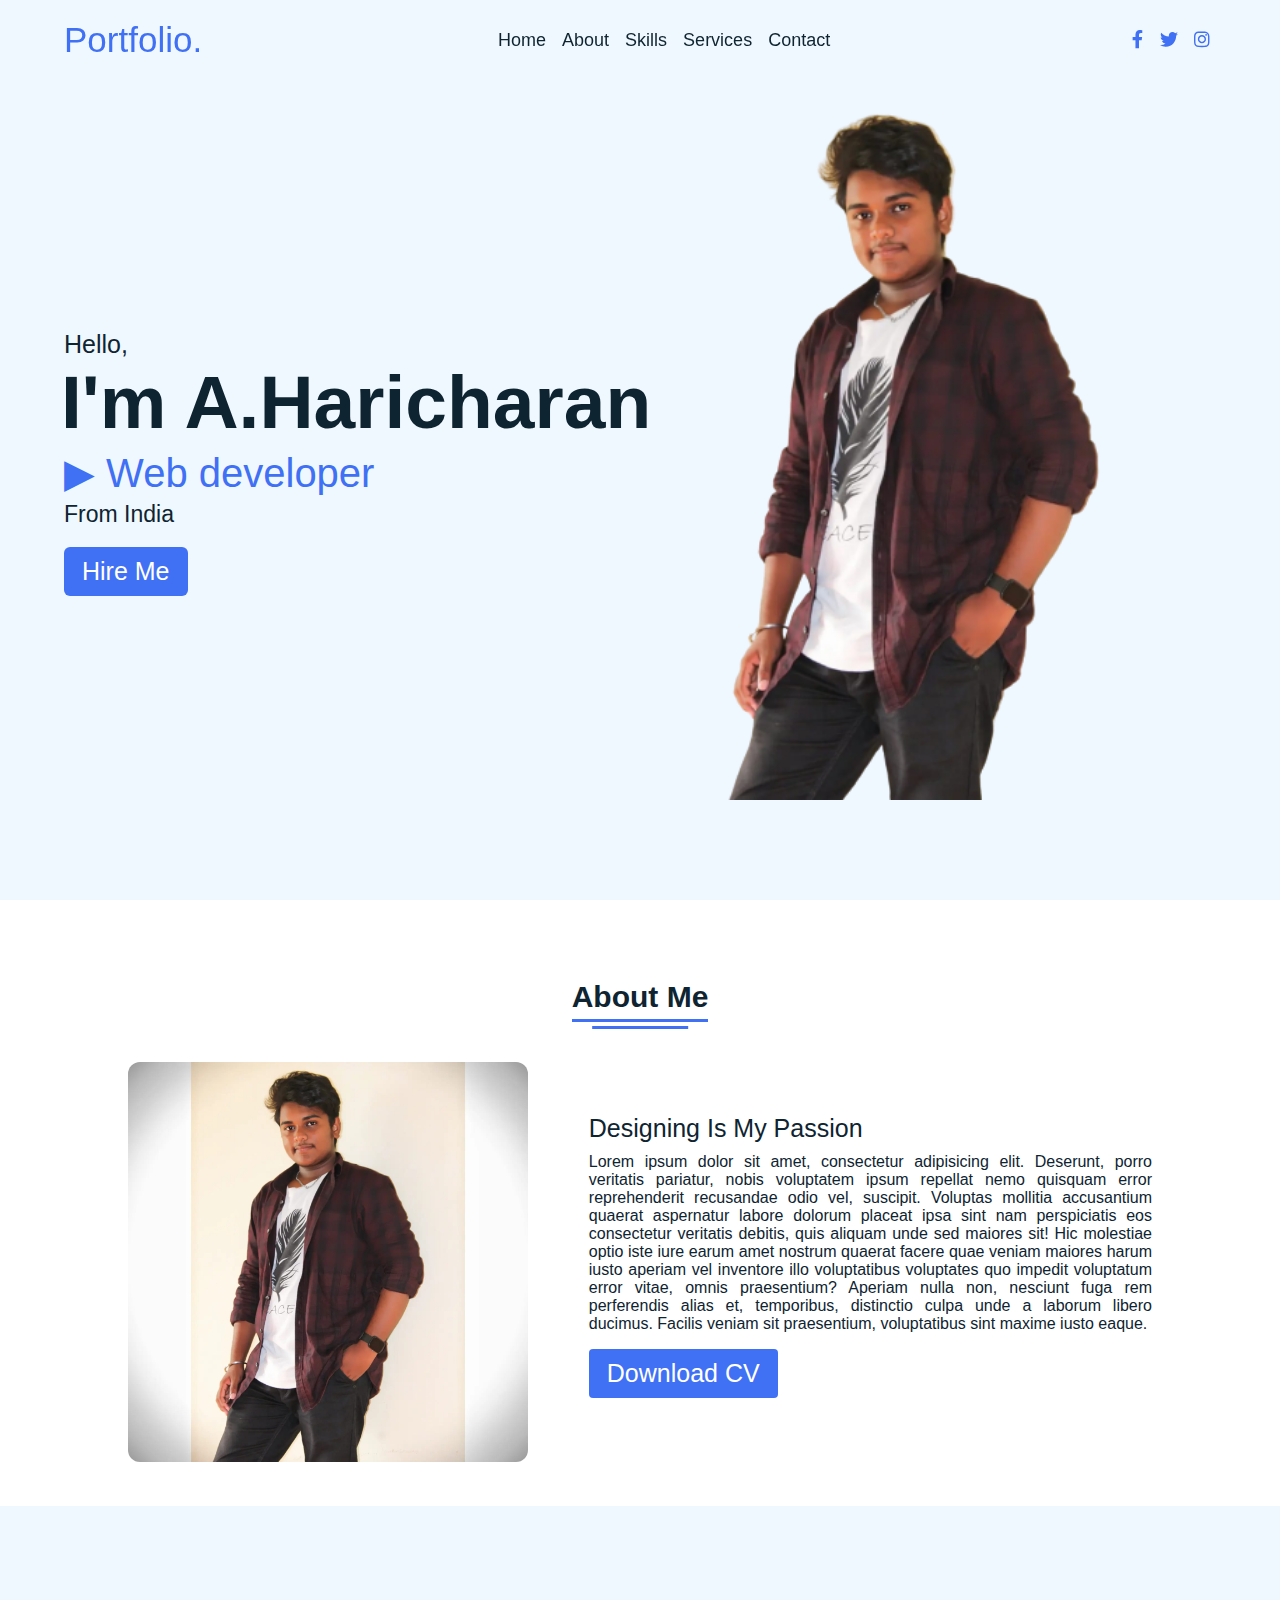
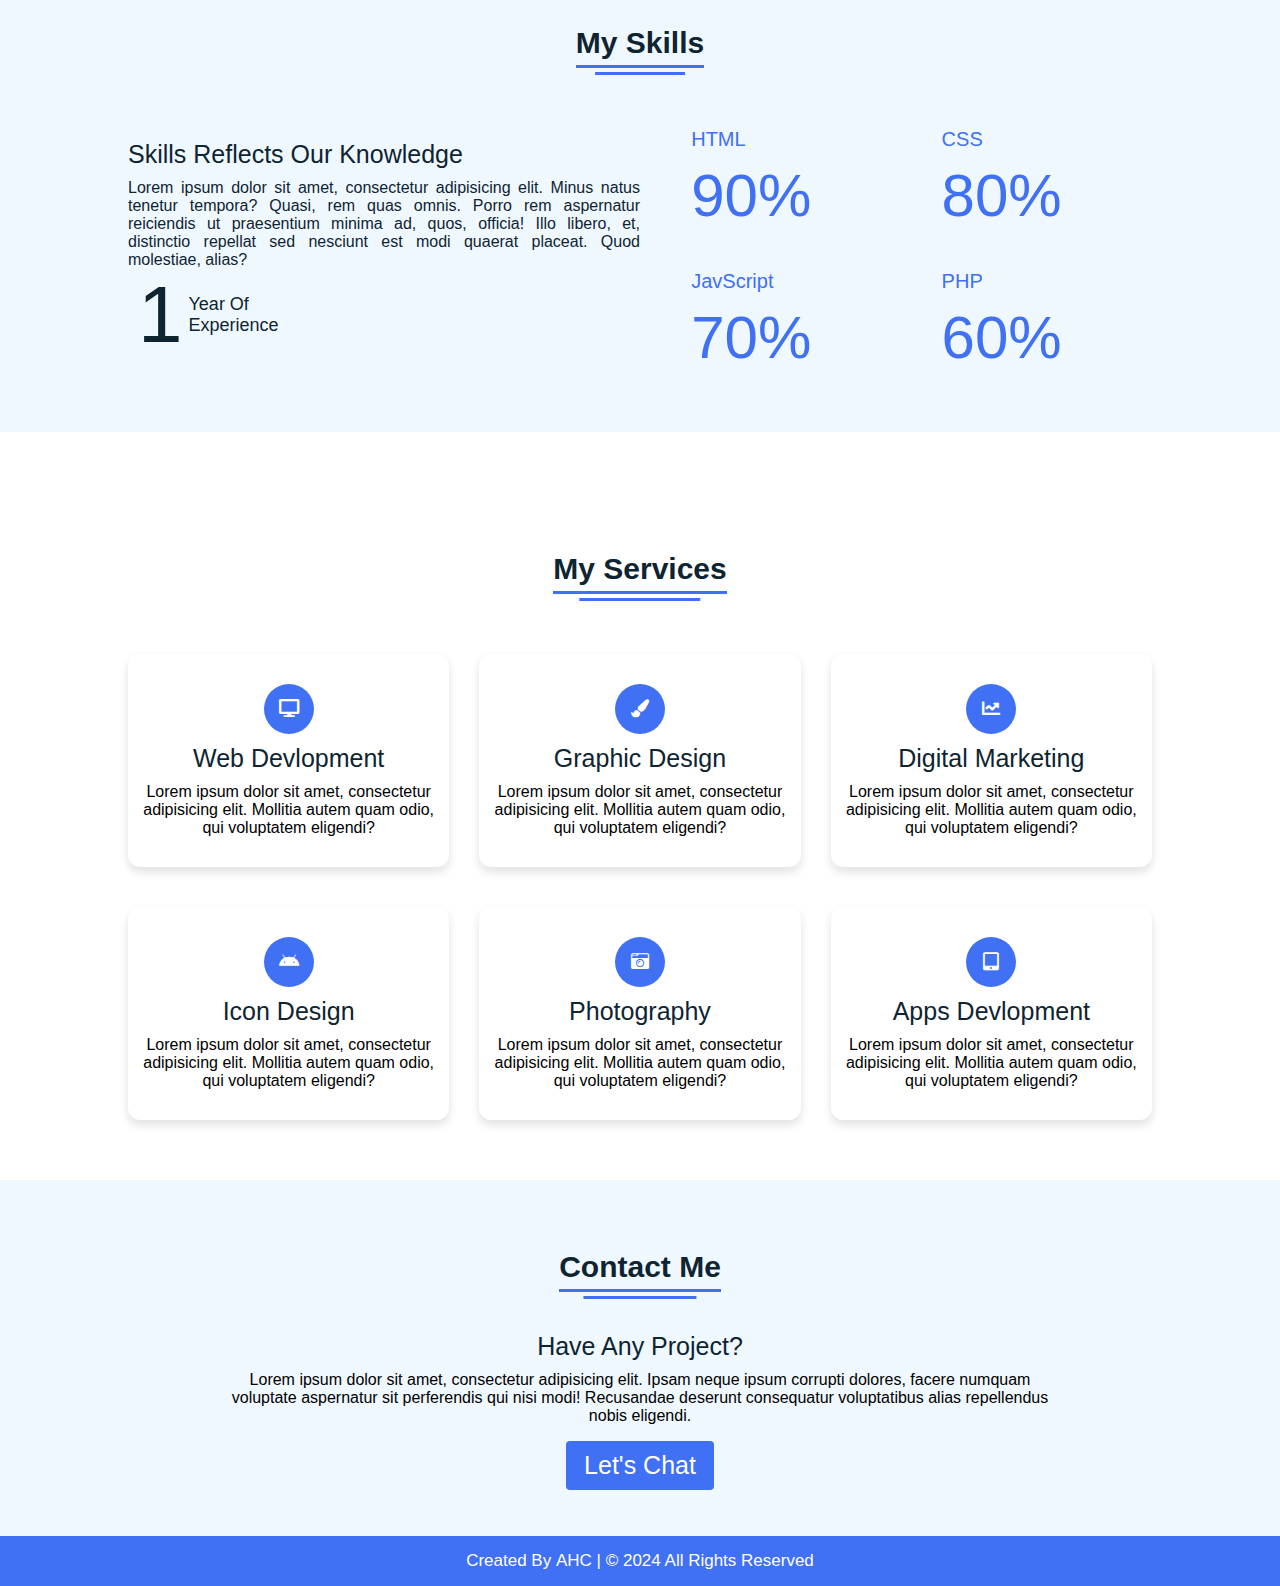
<file: index.html>
<!DOCTYPE html>
<html lang="en" dir="ltr">
  <head>
    <meta charset="UTF-8" />
    <title>Responsive Portfolio Website HTML CSS| CodingNepal</title>
    <link rel="stylesheet" href="portfolio.css" />
    <!-- Fontawesome CDN Link -->
    <link rel="stylesheet" href="https://cdnjs.cloudflare.com/ajax/libs/font-awesome/5.15.2/css/all.min.css" />
    <meta name="viewport" content="width=device-width, initial-scale=1.0" />
  </head>
  <body>
    <!-- navgaition menu -->
    <nav>
      <div class="navbar">
        <div class="logo"><a href="#">Portfolio.</a></div>
        <ul class="menu">
          <li><a href="#home">Home</a></li>
          <li><a href="#about">About</a></li>
          <li><a href="#skills">Skills</a></li>
          <li><a href="#services">Services</a></li>
          <li><a href="#contact">Contact</a></li>
          <div class="cancel-btn">
            <i class="fas fa-times"></i>
          </div>
        </ul>
        <div class="media-icons">
          <a href="#"><i class="fab fa-facebook-f"></i></a>
          <a href="#"><i class="fab fa-twitter"></i></a>
          <a href="#"><i class="fab fa-instagram"></i></a>
        </div>
      </div>
      <div class="menu-btn">
        <i class="fas fa-bars"></i>
      </div>
    </nav>

    <!-- Home Section -->
    <section class="home" id="home" style="background-color: #F0F8FF;">
      <div class="home-content">
        <div class="text">
          <div class="text-one">Hello,</div>
          <div class="text-two">I'm A.Haricharan</div>
          <div class="text-three"> &#9654;
            Web developer</div>
          <div class="text-four">From India</div>
        </div>
        <div class="button">
          <button>Hire Me</button>
        </div>
      </div>
    </section>

    <!-- About Section -->
    <section class="about" id="about">
      <div class="content">
        <div class="title"><span>About Me</span></div>
        <div class="about-details">
          <div class="left">
            <img src="portfolio.jpeg" alt="" />
          </div>
          <div class="right">
            <div class="topic">Designing Is My Passion</div>
            <p>
              Lorem ipsum dolor sit amet, consectetur adipisicing elit. Deserunt, porro veritatis pariatur, nobis voluptatem ipsum repellat nemo quisquam error reprehenderit recusandae odio vel, suscipit. Voluptas mollitia accusantium quaerat aspernatur labore dolorum placeat ipsa sint nam perspiciatis eos consectetur veritatis debitis, quis aliquam unde sed maiores sit! Hic molestiae optio iste
              iure earum amet nostrum quaerat facere quae veniam maiores harum iusto aperiam vel inventore illo voluptatibus voluptates quo impedit voluptatum error vitae, omnis praesentium? Aperiam nulla non, nesciunt fuga rem perferendis alias et, temporibus, distinctio culpa unde a laborum libero ducimus. Facilis veniam sit praesentium, voluptatibus sint maxime iusto eaque.
            </p>
            <div class="button">
              <button>Download CV</button>
            </div>
          </div>
        </div>
      </div>
    </section>

    <!-- My Skill Section -->
    <section class="skills" id="skills">
      <div class="content">
        <div class="title"><span>My Skills</span></div>
        <div class="skills-details">
          <div class="text">
            <div class="topic">Skills Reflects Our Knowledge</div>
            <p>Lorem ipsum dolor sit amet, consectetur adipisicing elit. Minus natus tenetur tempora? Quasi, rem quas omnis. Porro rem aspernatur reiciendis ut praesentium minima ad, quos, officia! Illo libero, et, distinctio repellat sed nesciunt est modi quaerat placeat. Quod molestiae, alias?</p>
            <div class="experience">
              <div class="num">1</div>
              <div class="exp">
                Year Of <br />
                Experience
              </div>
            </div>
          </div>
          <div class="boxes">
            <div class="box">
              <div class="topic">HTML</div>
              <div class="per">90%</div>
            </div>
            <div class="box">
              <div class="topic">CSS</div>
              <div class="per">80%</div>
            </div>
            <div class="box">
              <div class="topic">JavScript</div>
              <div class="per">70%</div>
            </div>
            <div class="box">
              <div class="topic">PHP</div>
              <div class="per">60%</div>
            </div>
          </div>
        </div>
      </div>
    </section>

    <!-- My Services Section-->
    <section class="services" id="services">
      <div class="content">
        <div class="title"><span>My Services</span></div>
        <div class="boxes">
          <div class="box">
            <div class="icon">
              <i class="fas fa-desktop"></i>
            </div>
            <div class="topic">Web Devlopment</div>
            <p>Lorem ipsum dolor sit amet, consectetur adipisicing elit. Mollitia autem quam odio, qui voluptatem eligendi?</p>
          </div>
          <div class="box">
            <div class="icon">
              <i class="fas fa-paint-brush"></i>
            </div>
            <div class="topic">Graphic Design</div>
            <p>Lorem ipsum dolor sit amet, consectetur adipisicing elit. Mollitia autem quam odio, qui voluptatem eligendi?</p>
          </div>
          <div class="box">
            <div class="icon">
              <i class="fas fa-chart-line"></i>
            </div>
            <div class="topic">Digital Marketing</div>
            <p>Lorem ipsum dolor sit amet, consectetur adipisicing elit. Mollitia autem quam odio, qui voluptatem eligendi?</p>
          </div>
          <div class="box">
            <div class="icon">
              <i class="fab fa-android"></i>
            </div>
            <div class="topic">Icon Design</div>
            <p>Lorem ipsum dolor sit amet, consectetur adipisicing elit. Mollitia autem quam odio, qui voluptatem eligendi?</p>
          </div>
          <div class="box">
            <div class="icon">
              <i class="fas fa-camera-retro"></i>
            </div>
            <div class="topic">Photography</div>
            <p>Lorem ipsum dolor sit amet, consectetur adipisicing elit. Mollitia autem quam odio, qui voluptatem eligendi?</p>
          </div>
          <div class="box">
            <div class="icon">
              <i class="fas fa-tablet-alt"></i>
            </div>
            <div class="topic">Apps Devlopment</div>
            <p>Lorem ipsum dolor sit amet, consectetur adipisicing elit. Mollitia autem quam odio, qui voluptatem eligendi?</p>
          </div>
        </div>
      </div>
    </section>

    <!-- Contact Me section-->
    <section class="contact" id="contact">
      <div class="content">
        <div class="title"><span>Contact Me</span></div>
        <div class="text">
          <div class="topic">Have Any Project?</div>
          <p>Lorem ipsum dolor sit amet, consectetur adipisicing elit. Ipsam neque ipsum corrupti dolores, facere numquam voluptate aspernatur sit perferendis qui nisi modi! Recusandae deserunt consequatur voluptatibus alias repellendus nobis eligendi.</p>
          <div class="button">
            <button>Let's Chat</button>
          </div>
        </div>
      </div>
    </section>

    <!-- Footer Section-->
    <footer>
      <div class="text">
        <span>Created By <a href="#">AHC</a> | &#169; 2024 All Rights Reserved</span>
      </div>
    </footer>
  </body>
</html>
</file>
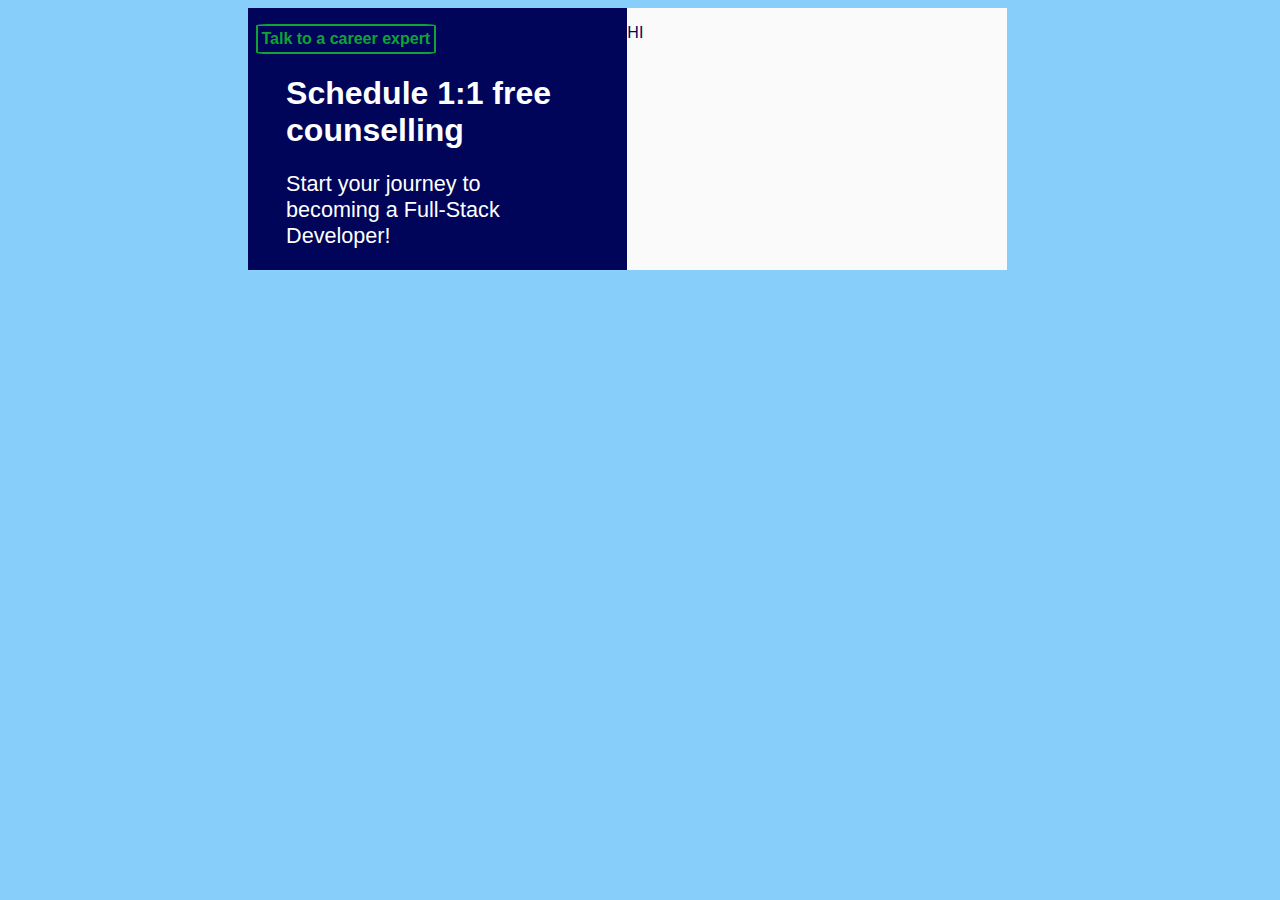
<file: login.html>
<!DOCTYPE html>
<html lang="en">
<head>
    <meta charset="UTF-8">
    <meta name="viewport" content="width=device-width, initial-scale=1.0">
    <title>Login/subscribe page</title>
    <link rel="stylesheet" href="login.css">
    <link rel="preconnect" href="https://fonts.googleapis.com">
<link rel="preconnect" href="https://fonts.gstatic.com" crossorigin>
<link href="https://fonts.googleapis.com/css2?family=Poppins:wght@200;300;400;500&display=swap" rel="stylesheet">
<link rel="stylesheet" href="https://cdnjs.cloudflare.com/ajax/libs/font-awesome/6.4.2/css/all.min.css" integrity="sha512-z3gLpd7yknf1YoNbCzqRKc4qyor8gaKU1qmn+CShxbuBusANI9QpRohGBreCFkKxLhei6S9CQXFEbbKuqLg0DA==" crossorigin="anonymous" referrerpolicy="no-referrer" />
</head>
<body>
    <div class="login">
    <div class="main">
        <p id="ak"> <b>Talk to a career expert</b></p>
        <h1 style="color: white;margin-left: 10%;">Schedule 1:1 free <br>counselling</h1>
        <p style="color: white;margin-left: 10%;font-size: 135%;">Start your journey to<br> becoming a Full-Stack<br>Developer!</p>
        <i class="fa-light fa-check" style="color: #e90707;"></i>
    </div>
        <div class="details">
            <p style="color: #000559;">HI</p>
        
    </div>
    </div>
</body>
</html>
</file>
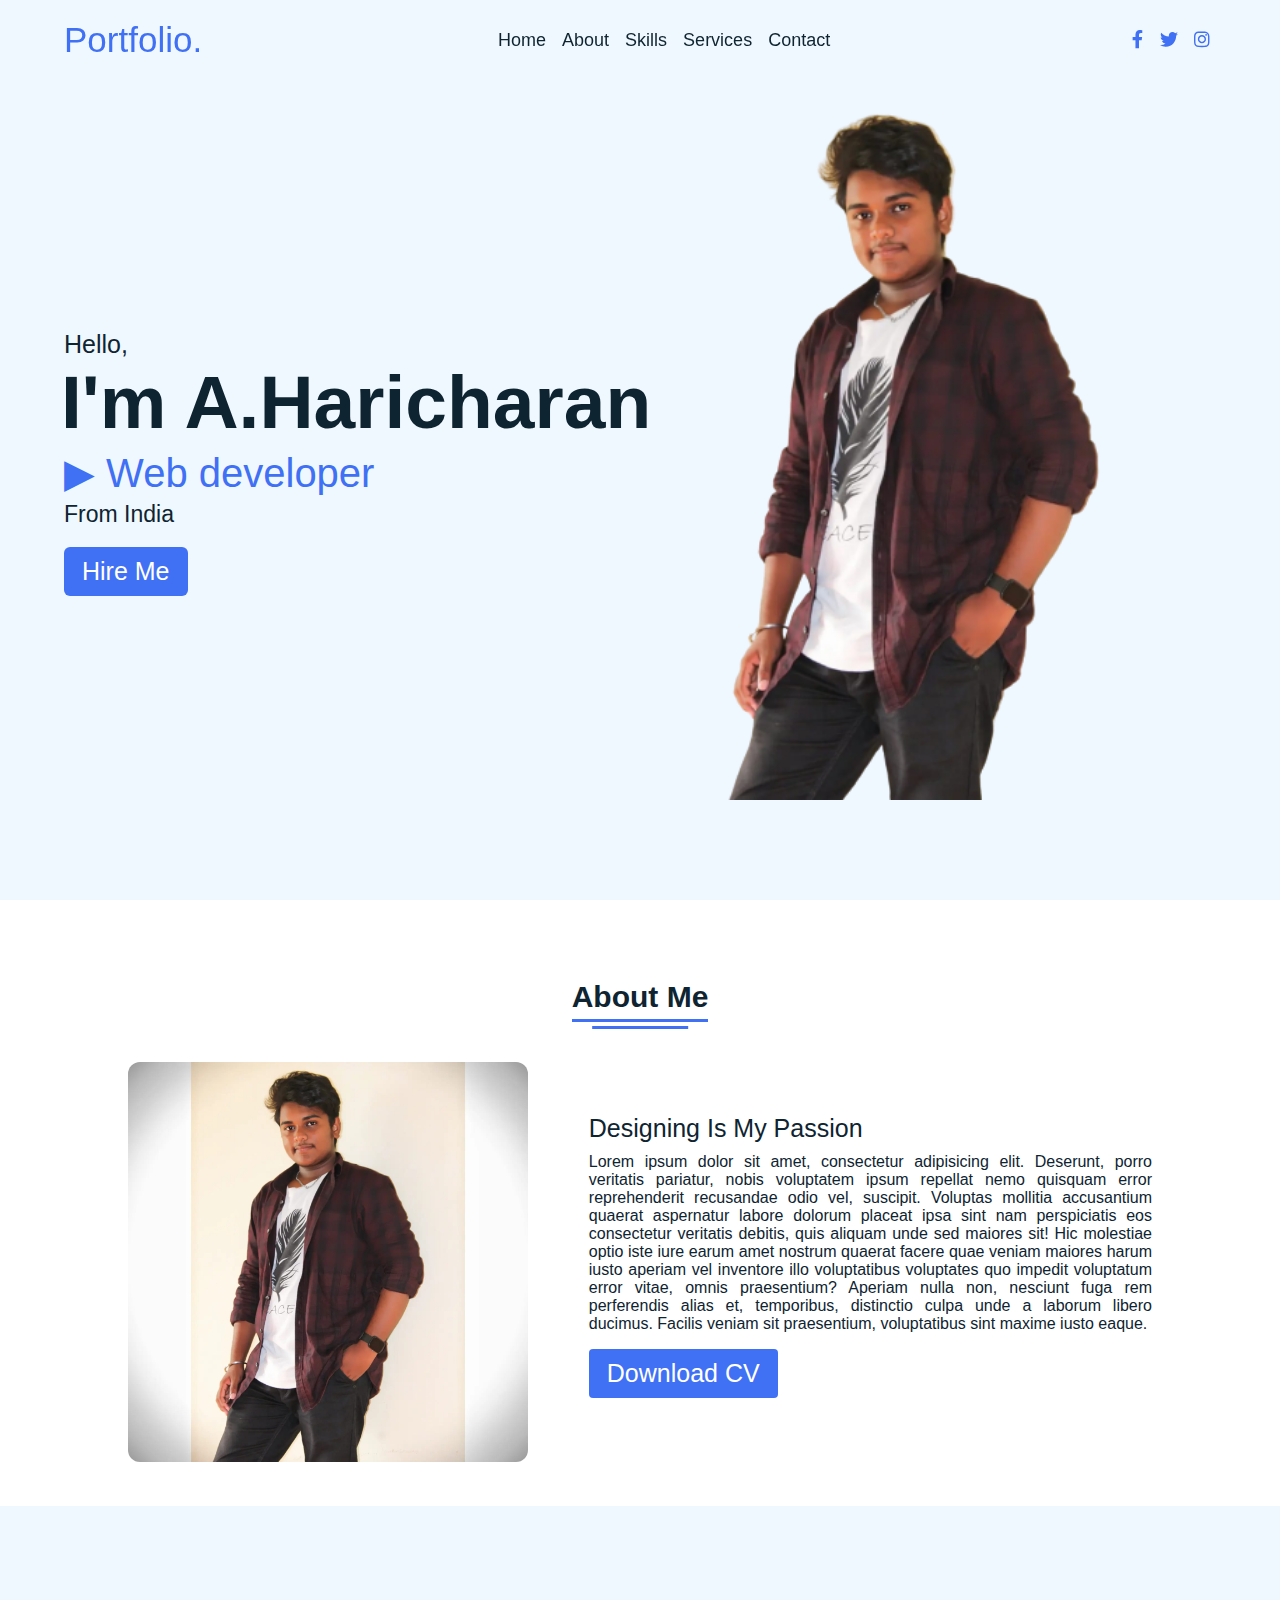
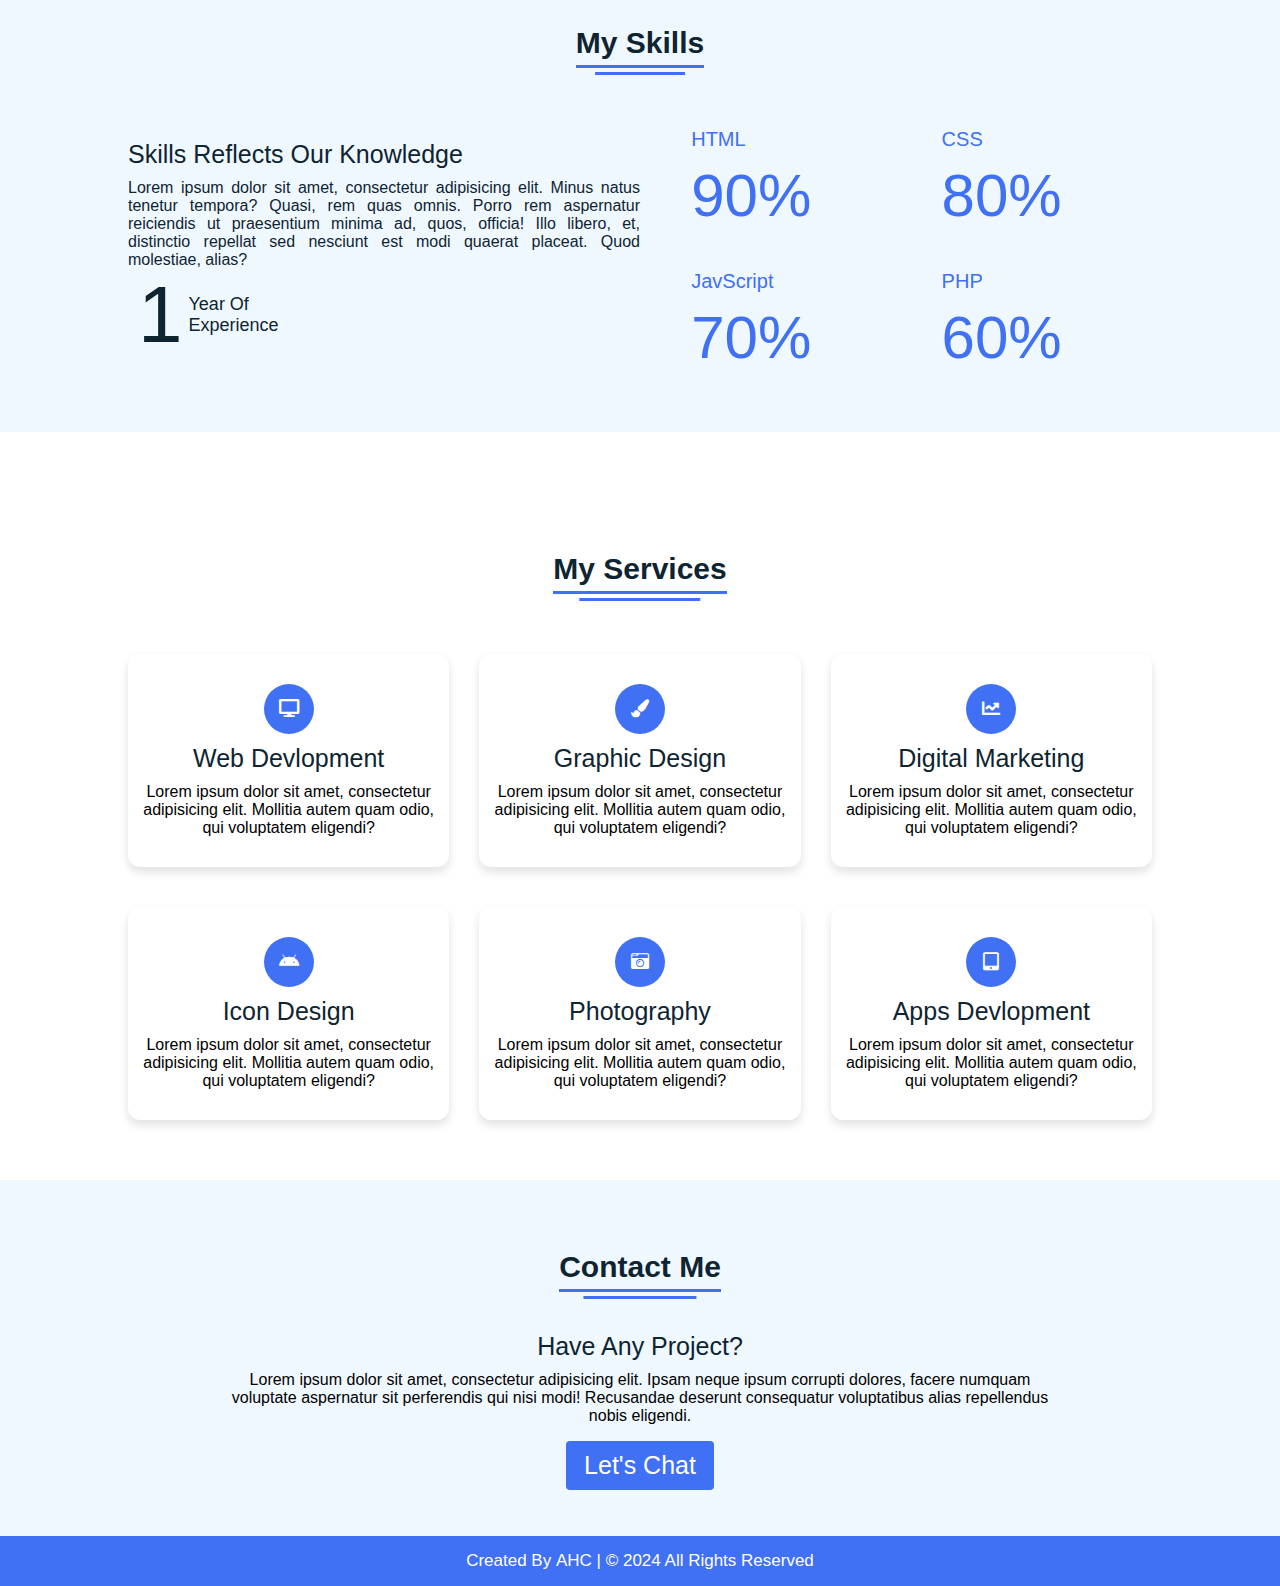
<file: portfolio.html>
<!DOCTYPE html>
<html lang="en" dir="ltr">
  <head>
    <meta charset="UTF-8" />
    <title>Responsive Portfolio Website HTML CSS| CodingNepal</title>
    <link rel="stylesheet" href="portfolio.css" />
    <!-- Fontawesome CDN Link -->
    <link rel="stylesheet" href="https://cdnjs.cloudflare.com/ajax/libs/font-awesome/5.15.2/css/all.min.css" />
    <meta name="viewport" content="width=device-width, initial-scale=1.0" />
  </head>
  <body>
    <!-- navgaition menu -->
    <nav>
      <div class="navbar">
        <div class="logo"><a href="#">Portfolio.</a></div>
        <ul class="menu">
          <li><a href="#home">Home</a></li>
          <li><a href="#about">About</a></li>
          <li><a href="#skills">Skills</a></li>
          <li><a href="#services">Services</a></li>
          <li><a href="#contact">Contact</a></li>
          <div class="cancel-btn">
            <i class="fas fa-times"></i>
          </div>
        </ul>
        <div class="media-icons">
          <a href="#"><i class="fab fa-facebook-f"></i></a>
          <a href="#"><i class="fab fa-twitter"></i></a>
          <a href="#"><i class="fab fa-instagram"></i></a>
        </div>
      </div>
      <div class="menu-btn">
        <i class="fas fa-bars"></i>
      </div>
    </nav>

    <!-- Home Section -->
    <section class="home" id="home" style="background-color: #F0F8FF;">
      <div class="home-content">
        <div class="text">
          <div class="text-one">Hello,</div>
          <div class="text-two">I'm A.Haricharan</div>
          <div class="text-three"> &#9654;
            Web developer</div>
          <div class="text-four">From India</div>
        </div>
        <div class="button">
          <button>Hire Me</button>
        </div>
      </div>
    </section>

    <!-- About Section -->
    <section class="about" id="about">
      <div class="content">
        <div class="title"><span>About Me</span></div>
        <div class="about-details">
          <div class="left">
            <img src="portfolio.jpeg" alt="" />
          </div>
          <div class="right">
            <div class="topic">Designing Is My Passion</div>
            <p>
              Lorem ipsum dolor sit amet, consectetur adipisicing elit. Deserunt, porro veritatis pariatur, nobis voluptatem ipsum repellat nemo quisquam error reprehenderit recusandae odio vel, suscipit. Voluptas mollitia accusantium quaerat aspernatur labore dolorum placeat ipsa sint nam perspiciatis eos consectetur veritatis debitis, quis aliquam unde sed maiores sit! Hic molestiae optio iste
              iure earum amet nostrum quaerat facere quae veniam maiores harum iusto aperiam vel inventore illo voluptatibus voluptates quo impedit voluptatum error vitae, omnis praesentium? Aperiam nulla non, nesciunt fuga rem perferendis alias et, temporibus, distinctio culpa unde a laborum libero ducimus. Facilis veniam sit praesentium, voluptatibus sint maxime iusto eaque.
            </p>
            <div class="button">
              <button>Download CV</button>
            </div>
          </div>
        </div>
      </div>
    </section>

    <!-- My Skill Section -->
    <section class="skills" id="skills">
      <div class="content">
        <div class="title"><span>My Skills</span></div>
        <div class="skills-details">
          <div class="text">
            <div class="topic">Skills Reflects Our Knowledge</div>
            <p>Lorem ipsum dolor sit amet, consectetur adipisicing elit. Minus natus tenetur tempora? Quasi, rem quas omnis. Porro rem aspernatur reiciendis ut praesentium minima ad, quos, officia! Illo libero, et, distinctio repellat sed nesciunt est modi quaerat placeat. Quod molestiae, alias?</p>
            <div class="experience">
              <div class="num">1</div>
              <div class="exp">
                Year Of <br />
                Experience
              </div>
            </div>
          </div>
          <div class="boxes">
            <div class="box">
              <div class="topic">HTML</div>
              <div class="per">90%</div>
            </div>
            <div class="box">
              <div class="topic">CSS</div>
              <div class="per">80%</div>
            </div>
            <div class="box">
              <div class="topic">JavScript</div>
              <div class="per">70%</div>
            </div>
            <div class="box">
              <div class="topic">PHP</div>
              <div class="per">60%</div>
            </div>
          </div>
        </div>
      </div>
    </section>

    <!-- My Services Section-->
    <section class="services" id="services">
      <div class="content">
        <div class="title"><span>My Services</span></div>
        <div class="boxes">
          <div class="box">
            <div class="icon">
              <i class="fas fa-desktop"></i>
            </div>
            <div class="topic">Web Devlopment</div>
            <p>Lorem ipsum dolor sit amet, consectetur adipisicing elit. Mollitia autem quam odio, qui voluptatem eligendi?</p>
          </div>
          <div class="box">
            <div class="icon">
              <i class="fas fa-paint-brush"></i>
            </div>
            <div class="topic">Graphic Design</div>
            <p>Lorem ipsum dolor sit amet, consectetur adipisicing elit. Mollitia autem quam odio, qui voluptatem eligendi?</p>
          </div>
          <div class="box">
            <div class="icon">
              <i class="fas fa-chart-line"></i>
            </div>
            <div class="topic">Digital Marketing</div>
            <p>Lorem ipsum dolor sit amet, consectetur adipisicing elit. Mollitia autem quam odio, qui voluptatem eligendi?</p>
          </div>
          <div class="box">
            <div class="icon">
              <i class="fab fa-android"></i>
            </div>
            <div class="topic">Icon Design</div>
            <p>Lorem ipsum dolor sit amet, consectetur adipisicing elit. Mollitia autem quam odio, qui voluptatem eligendi?</p>
          </div>
          <div class="box">
            <div class="icon">
              <i class="fas fa-camera-retro"></i>
            </div>
            <div class="topic">Photography</div>
            <p>Lorem ipsum dolor sit amet, consectetur adipisicing elit. Mollitia autem quam odio, qui voluptatem eligendi?</p>
          </div>
          <div class="box">
            <div class="icon">
              <i class="fas fa-tablet-alt"></i>
            </div>
            <div class="topic">Apps Devlopment</div>
            <p>Lorem ipsum dolor sit amet, consectetur adipisicing elit. Mollitia autem quam odio, qui voluptatem eligendi?</p>
          </div>
        </div>
      </div>
    </section>

    <!-- Contact Me section-->
    <section class="contact" id="contact">
      <div class="content">
        <div class="title"><span>Contact Me</span></div>
        <div class="text">
          <div class="topic">Have Any Project?</div>
          <p>Lorem ipsum dolor sit amet, consectetur adipisicing elit. Ipsam neque ipsum corrupti dolores, facere numquam voluptate aspernatur sit perferendis qui nisi modi! Recusandae deserunt consequatur voluptatibus alias repellendus nobis eligendi.</p>
          <div class="button">
            <button>Let's Chat</button>
          </div>
        </div>
      </div>
    </section>

    <!-- Footer Section-->
    <footer>
      <div class="text">
        <span>Created By <a href="#">AHC</a> | &#169; 2024 All Rights Reserved</span>
      </div>
    </footer>
  </body>
</html>
</file>
<file: portfolio.css>
*{
    margin: 0;
    padding: 0;
    box-sizing: border-box;
    text-decoration: none;
    scroll-behavior: smooth;
  }
  /* navbar styling */
  nav{
    position: fixed;
    width: 100%;
    padding: 20px 0;
    z-index: 998;
    transition: all 0.3s ease;
    font-family: 'Ubuntu', sans-serif;
  }
  nav.sticky{
    background: #4070f4;
    padding: 13px 0;
  }
  nav .navbar{
    width: 90%;
    display: flex;
    justify-content: space-between;
    align-items: center;
    margin: auto;
  }
  nav .navbar .logo a{
    font-weight: 500;
    font-size: 35px;
    color: #4070f4;
  }
  nav.sticky .navbar .logo a{
    color: #fff;
  }
  nav .navbar .menu{
    display: flex;
    position: relative;
  }
  nav .navbar .menu li{
    list-style: none;
    margin: 0 8px;
  }
  .navbar .menu a{
    font-size: 18px;
    font-weight: 500;
    color: #0E2431;
    padding: 6px 0;
    transition: all 0.4s ease;
  }
  .navbar .menu a:hover{
    color: #4070f4;
  }
  nav.sticky .menu a{
    color: #FFF;
  }
  nav.sticky .menu a:hover{
    color: #0E2431;
  }
  .navbar .media-icons a{
    color: #4070f4;
    font-size: 18px;
    margin: 0 6px;
  }
  nav.sticky .media-icons a{
    color: #FFF;
  }
  
  /* Side Navigation Menu Button CSS */
  nav .menu-btn,
  .navbar .menu .cancel-btn{
    position: absolute;
    color: #fff;
    right: 30px;
    top: 20px;
    font-size: 20px;
    cursor: pointer;
    transition: all 0.3s ease;
    display: none;
  }
  nav .menu-btn{
    color: #4070f4;
  }
  nav.sticky .menu-btn{
    color: #FFF;
  }
  .navbar .menu .menu-btn{
    color: #fff;
  }
  
  /* home section styling */
  .home{
    height: 100vh;
    width: 100%;
    background: url("portfolio-removebg-preview.png") no-repeat;
    background-size:700px;
    background-position: right;
    background-attachment: fixed;
    font-family: 'Ubuntu', sans-serif;
  }
  .home .home-content{
    width: 90%;
    height: 100%;
    margin: auto;
    display: flex;
    flex-direction: column;
    justify-content: center;
  }
  .home .text-one{
    font-size: 25px;
    color: #0E2431;
  }
  .home .text-two{
    color: #0E2431;
    font-size: 75px;
    font-weight: 600;
    margin-left: -3px;
  }
  .home .text-three{
    font-size: 40px;
    margin: 5px 0;
    color: #4070f4;
  }
  .home .text-four{
    font-size: 23px;
    margin: 5px 0;
    color: #0E2431;
  }
  .home .button{
    margin: 14px 0;
  }
  .home .button button{
    outline: none;
    padding: 8px 16px;
    border-radius: 6px;
    font-size: 25px;
    font-weight: 400;
    background: #4070f4;
    color: #fff;
    cursor: pointer;
    border: 2px solid transparent;
    transition: all 0.4s ease;
  }
  .home .button button:hover{
    border-color: #4070f4;
    background-color: #fff;
    color: #4070f4;
  }
  
  /* About Section Styling */
  /* Those Elements Where We Have Apply Same CSS,
   I'm Selecting Directly 'Section Tag' and 'Class'  */
  section{
    padding-top: 40px;
  }
  section .content{
    width: 80%;
    margin: 40px auto;
    font-family: 'Poppins', sans-serif;
  }
  .about .about-details{
    display: flex;
    justify-content: space-between;
    align-items: center;
  }
  section .title{
    display: flex;
    justify-content: center;
    margin-bottom: 40px;
  }
  section .title span{
    color: #0E2431;
    font-size: 30px;
    font-weight: 600;
    position: relative;
    padding-bottom: 8px;
  }
  section .title span::before,
  section .title span::after{
    content: '';
    position: absolute;
    height: 3px;
    width: 100%;
    background: #4070f4;
    left: 0;
    bottom: 0;
  }
  section .title span::after{
    bottom: -7px;
    width: 70%;
    left: 50%;
    transform: translateX(-50%);
  }
  .about .about-details .left{
    width: 45%;
  }
  .about .left img{
    height: 400px;
    width: 400px;
    object-fit: cover;
    border-radius: 12px;
  }
  .about-details .right{
    width: 55%;
  }
  section  .topic{
    color: #0E2431;
    font-size: 25px;
    font-weight: 500;
    margin-bottom: 10px;
  }
  .about-details .right p{
    text-align: justify;
    color: #0E2431;
  }
  section .button{
    margin: 16px 0;
  }
  section .button button{
    outline: none;
    padding: 8px 16px;
    border-radius: 4px;
    font-size: 25px;
    font-weight: 400;
    background: #4070f4;
    color: #fff;
    border: 2px solid transparent;
    cursor: pointer;
    transition: all 0.4s ease;
  }
  section .button button:hover{
    border-color: #4070f4;
    background-color: #fff;
    color: #4070f4;
  }
  
   /* My Skills CSS */
   .skills{
     background: #F0F8FF;
   }
   .skills .content{
     padding: 40px 0;
   }
   .skills .skills-details{
     display: flex;
     justify-content: space-between;
     align-items: center;
   }
   .skills-details .text{
     width: 50%;
   }
   .skills-details p{
     color: #0E2431;
     text-align: justify;
   }
  .skills .skills-details .experience{
    display: flex;
    align-items: center;
    margin: 0 10px;
  }
  .skills-details .experience .num{
    color: #0E2431;
    font-size: 80px;
  }
  .skills-details .experience .exp{
    color: #0E2431;
    margin-left: 20px;
    font-size: 18px;
    font-weight: 500;
    margin: 0 6px;
  }
  .skills-details .boxes{
    width: 45%;
    display: flex;
    flex-wrap: wrap;
    justify-content: space-between;
  }
  .skills-details .box{
    width: calc(100% / 2 - 20px);
    margin: 20px 0;
  }
  .skills-details .boxes .topic{
    font-size: 20px;
    color: #4070f4;
  }
  .skills-details .boxes .per{
    font-size: 60px;
    color: #4070f4;
  }
  
  /* My Services CSS */
  .services .boxes{
    display: flex;
    flex-wrap: wrap;
    justify-content: space-between;
  }
  .services .boxes .box{
    margin: 20px 0;
    width: calc(100% / 3 - 20px);
    text-align: center;
    border-radius: 12px;
    padding: 30px 10px;
    box-shadow: 0 5px 10px rgba(0, 0, 0, 0.12);
    cursor: default;
    transition: all 0.4s ease;
  }
  .services .boxes .box:hover{
    background: #4070f4;
    color: #fff;
  }
  .services .boxes .box .icon{
    height: 50px;
    width: 50px;
    background: #4070f4;
    border-radius: 50%;
    text-align: center;
    line-height: 50px;
    font-size: 18px;
    color: #fff;
    margin: 0 auto 10px auto;
    transition: all 0.4s ease;
  }
  .boxes .box:hover .icon{
    background-color: #fff;
    color: #4070f4;
  }
  .services .boxes .box:hover .topic,
  .services .boxes .box:hover p{
    color: #0E2431;
    transition: all 0.4s ease;
  }
  .services .boxes .box:hover .topic,
  .services .boxes .box:hover p{
    color: #fff;
  }
  /* Contact Me CSS */
  .contact{
    background: #F0F8FF;
  }
  .contact .content{
    margin: 0 auto;
    padding: 30px 0;
  }
  .contact .text{
    width: 80%;
    text-align: center;
    margin: auto;
  }
  
  /* Footer CSS */
  footer{
    background: #4070f4;
    padding: 15px 0;
    text-align: center;
    font-family: 'Poppins', sans-serif;
  }
  footer .text span{
    font-size: 17px;
    font-weight: 400;
    color: #fff;
  }
  footer .text span a{
    font-weight: 500;
    color: #FFF;
  }
  footer .text span a:hover{
    text-decoration: underline;
  }
  /* Scroll TO Top Button CSS */
  .scroll-button a{
    position: fixed;
    bottom: 20px;
    right: 20px;
    color: #fff;
    background: #4070f4;
    padding: 7px 12px;;
    font-size: 18px;
    border-radius: 6px;
    box-shadow: rgba(0, 0, 0, 0.15);
    display: none;
  }
  
  /* Responsive Media Query */
  @media (max-width: 1190px) {
    section .content{
      width: 85%;
    }
  }
  @media (max-width: 1000px) {
    .about .about-details{
      justify-content: center;
      flex-direction: column;
    }
    .about .about-details .left{
      display: flex;
      justify-content: center;
      width: 100%;
    }
    .about-details .right{
      width: 90%;
      margin: 40px 0;
    }
    .services .boxes .box{
      margin: 20px 0;
      width: calc(100% / 2 - 20px);
    }
  }
  @media (max-width: 900px) {
    .about .left img{
      height: 350px;
      width: 350px;
    }
  }
  
  @media (max-width: 750px) {
    nav .navbar{
      width: 90%;
    }
    nav .navbar .menu{
      position: fixed;
      left: -100%;
      top: 0;
      background: #0E2431;
      height: 100vh;
      max-width: 400px;
      width: 100%;
      padding-top: 60px;
      flex-direction: column;
      align-items: center;
      transition: all 0.5s ease;
    }
    .navbar.active .menu{
      left: 0;
    }
    nav .navbar .menu a{
      font-size: 23px;
      display: block;
      color: #fff;
      margin: 10px 0;
    }
    nav.sticky .menu a:hover{
      color: #4070f4;
    }
    nav .navbar .media-icons{
      display: none;
    }
    nav .menu-btn,
    .navbar .menu .cancel-btn{
      display: block;
    }
    .home .text-two{
      font-size: 65px;
    }
    .home .text-three{
      font-size: 35px;
    }
    .skills .skills-details{
      align-items: center;
      justify-content: center;
      flex-direction: column;
    }
    .skills-details .text{
      width: 100%;
      margin-bottom: 50px;
    }
    .skills-details .boxes{
      justify-content: center;
      align-items: center;
      width: 100%;
    }
    .services .boxes .box{
      margin: 20px 0;
      width: 100%;
    }
    .contact .text{
      width: 100%;
  }
  }
  
  @media (max-width: 500px){
    .home .text-two{
      font-size: 55px;
    }
    .home .text-three{
      font-size: 33px;
    }
    .skills-details .boxes .per{
      font-size: 50px;
      color: #4070f4;
    }
  }
</file>
<file: login.css>
body{
    background-color: lightskyblue;
    font-family: 'Franklin Gothic Medium', 'Arial Narrow', Arial, sans-serif;
}
.login{
    margin-left: 19%;
    display: flex;
    width: 60%;
}
.main{
    background-color: #000559;
    width: 50%;
}
.details{
    background-color: #fbfafa;
    width: 50%;
}
.main #ak{
    color: #0fa336;
    border: 2px solid #0fa336;
    max-width: fit-content;
    margin-left: 2%;
    padding: 1%;
    border-radius: 6%;
}
.main img{
    color:#19cf83 ;
    width: 40%;
    margin-left: 65%;
    rotate: -20deg;

}
</file>
